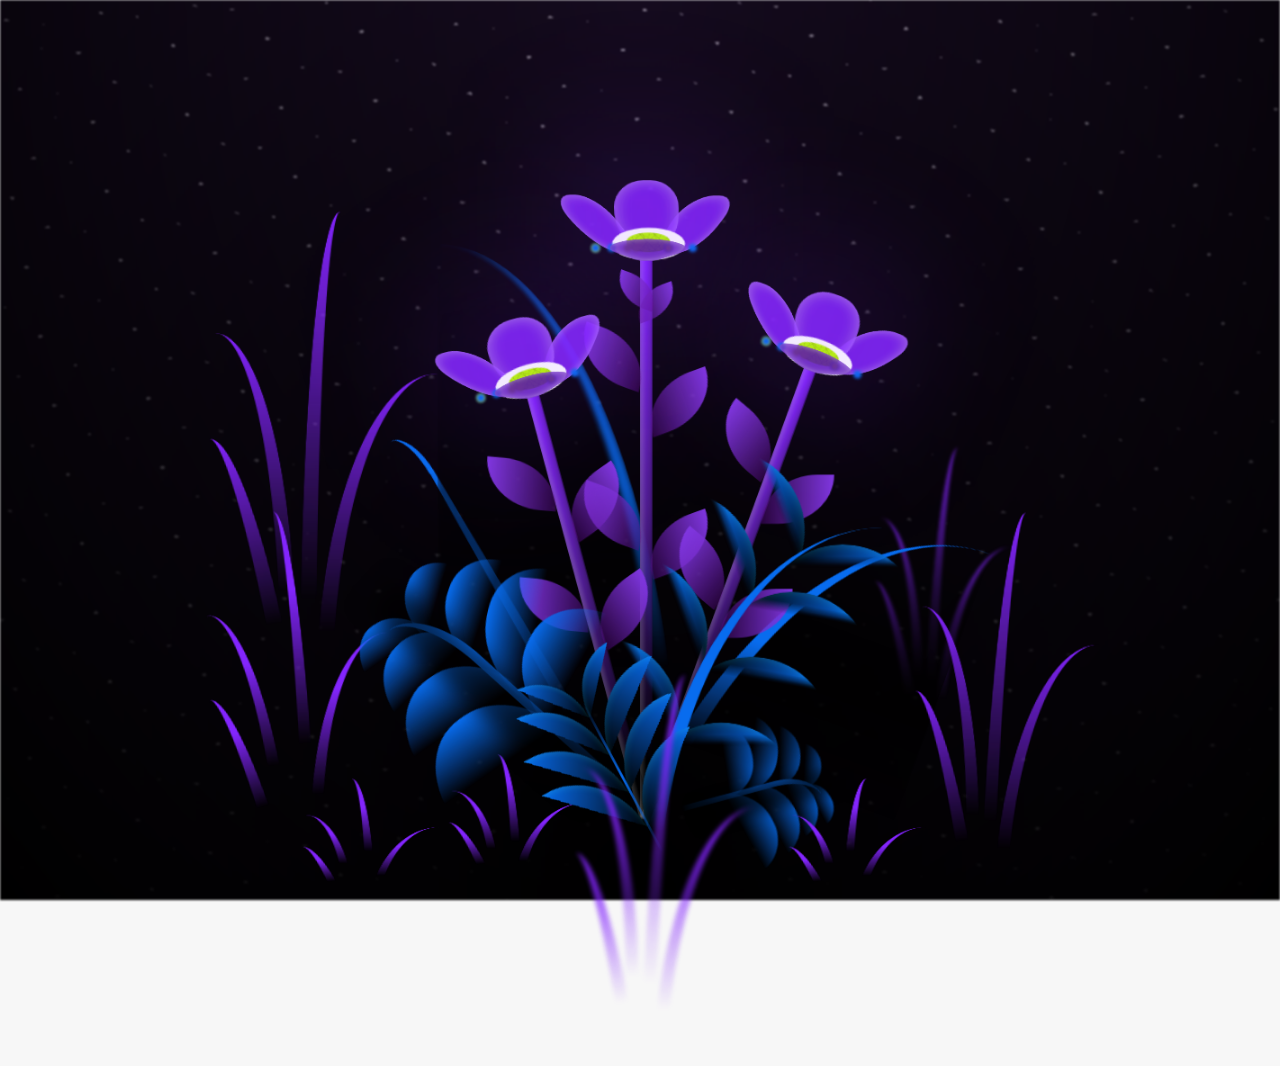
<file: index.html>
<!DOCTYPE html>
<html lang="pt-br">

<head>
  <meta charset="UTF-8" />
  <meta http-equiv="X-UA-Compatible" content="IE=edge" />
  <meta name="viewport" content="width=device-width, initial-scale=1.0" />
  <link rel="stylesheet" href="index.css" />
  <title>Site da minha princesa</title>
</head>

<body class="container">

  <div class="night"></div>
  <div class="flowers">
    <div class="flower flower--1">
      <div class="flower__leafs flower__leafs--1">
        <div class="flower__leaf flower__leaf--1"></div>
        <div class="flower__leaf flower__leaf--2"></div>
        <div class="flower__leaf flower__leaf--3"></div>
        <div class="flower__leaf flower__leaf--4"></div>
        <div class="flower__white-circle"></div>

        <div class="flower__light flower__light--1"></div>
        <div class="flower__light flower__light--2"></div>
        <div class="flower__light flower__light--3"></div>
        <div class="flower__light flower__light--4"></div>
        <div class="flower__light flower__light--5"></div>
        <div class="flower__light flower__light--6"></div>
        <div class="flower__light flower__light--7"></div>
        <div class="flower__light flower__light--8"></div>
      </div>
      <div class="flower__line">
        <div class="flower__line__leaf flower__line__leaf--1"></div>
        <div class="flower__line__leaf flower__line__leaf--2"></div>
        <div class="flower__line__leaf flower__line__leaf--3"></div>
        <div class="flower__line__leaf flower__line__leaf--4"></div>
        <div class="flower__line__leaf flower__line__leaf--5"></div>
        <div class="flower__line__leaf flower__line__leaf--6"></div>
      </div>
    </div>

    <div class="flower flower--2">
      <div class="flower__leafs flower__leafs--2">
        <div class="flower__leaf flower__leaf--1"></div>
        <div class="flower__leaf flower__leaf--2"></div>
        <div class="flower__leaf flower__leaf--3"></div>
        <div class="flower__leaf flower__leaf--4"></div>
        <div class="flower__white-circle"></div>

        <div class="flower__light flower__light--1"></div>
        <div class="flower__light flower__light--2"></div>
        <div class="flower__light flower__light--3"></div>
        <div class="flower__light flower__light--4"></div>
        <div class="flower__light flower__light--5"></div>
        <div class="flower__light flower__light--6"></div>
        <div class="flower__light flower__light--7"></div>
        <div class="flower__light flower__light--8"></div>
      </div>
      <div class="flower__line">
        <div class="flower__line__leaf flower__line__leaf--1"></div>
        <div class="flower__line__leaf flower__line__leaf--2"></div>
        <div class="flower__line__leaf flower__line__leaf--3"></div>
        <div class="flower__line__leaf flower__line__leaf--4"></div>
      </div>
    </div>

    <div class="flower flower--3">
      <div class="flower__leafs flower__leafs--3">
        <div class="flower__leaf flower__leaf--1"></div>
        <div class="flower__leaf flower__leaf--2"></div>
        <div class="flower__leaf flower__leaf--3"></div>
        <div class="flower__leaf flower__leaf--4"></div>
        <div class="flower__white-circle"></div>

        <div class="flower__light flower__light--1"></div>
        <div class="flower__light flower__light--2"></div>
        <div class="flower__light flower__light--3"></div>
        <div class="flower__light flower__light--4"></div>
        <div class="flower__light flower__light--5"></div>
        <div class="flower__light flower__light--6"></div>
        <div class="flower__light flower__light--7"></div>
        <div class="flower__light flower__light--8"></div>
      </div>
      <div class="flower__line">
        <div class="flower__line__leaf flower__line__leaf--1"></div>
        <div class="flower__line__leaf flower__line__leaf--2"></div>
        <div class="flower__line__leaf flower__line__leaf--3"></div>
        <div class="flower__line__leaf flower__line__leaf--4"></div>
      </div>
    </div>

    <div class="grow-ans" style="--d: 1.2s">
      <div class="flower__g-long">
        <div class="flower__g-long__top"></div>
        <div class="flower__g-long__bottom"></div>
      </div>
    </div>

    <div class="growing-grass">
      <div class="flower__grass flower__grass--1">
        <div class="flower__grass--top"></div>
        <div class="flower__grass--bottom"></div>
        <div class="flower__grass__leaf flower__grass__leaf--1"></div>
        <div class="flower__grass__leaf flower__grass__leaf--2"></div>
        <div class="flower__grass__leaf flower__grass__leaf--3"></div>
        <div class="flower__grass__leaf flower__grass__leaf--4"></div>
        <div class="flower__grass__leaf flower__grass__leaf--5"></div>
        <div class="flower__grass__leaf flower__grass__leaf--6"></div>
        <div class="flower__grass__leaf flower__grass__leaf--7"></div>
        <div class="flower__grass__leaf flower__grass__leaf--8"></div>
        <div class="flower__grass__overlay"></div>
      </div>
    </div>

    <div class="growing-grass">
      <div class="flower__grass flower__grass--2">
        <div class="flower__grass--top"></div>
        <div class="flower__grass--bottom"></div>
        <div class="flower__grass__leaf flower__grass__leaf--1"></div>
        <div class="flower__grass__leaf flower__grass__leaf--2"></div>
        <div class="flower__grass__leaf flower__grass__leaf--3"></div>
        <div class="flower__grass__leaf flower__grass__leaf--4"></div>
        <div class="flower__grass__leaf flower__grass__leaf--5"></div>
        <div class="flower__grass__leaf flower__grass__leaf--6"></div>
        <div class="flower__grass__leaf flower__grass__leaf--7"></div>
        <div class="flower__grass__leaf flower__grass__leaf--8"></div>
        <div class="flower__grass__overlay"></div>
      </div>
    </div>

    <div class="grow-ans" style="--d: 2.4s">
      <div class="flower__g-right flower__g-right--1">
        <div class="leaf"></div>
      </div>
    </div>

    <div class="grow-ans" style="--d: 2.8s">
      <div class="flower__g-right flower__g-right--2">
        <div class="leaf"></div>
      </div>
    </div>

    <div class="grow-ans" style="--d: 2.8s">
      <div class="flower__g-front">
        <div class="flower__g-front__leaf-wrapper flower__g-front__leaf-wrapper--1">
          <div class="flower__g-front__leaf"></div>
        </div>
        <div class="flower__g-front__leaf-wrapper flower__g-front__leaf-wrapper--2">
          <div class="flower__g-front__leaf"></div>
        </div>
        <div class="flower__g-front__leaf-wrapper flower__g-front__leaf-wrapper--3">
          <div class="flower__g-front__leaf"></div>
        </div>
        <div class="flower__g-front__leaf-wrapper flower__g-front__leaf-wrapper--4">
          <div class="flower__g-front__leaf"></div>
        </div>
        <div class="flower__g-front__leaf-wrapper flower__g-front__leaf-wrapper--5">
          <div class="flower__g-front__leaf"></div>
        </div>
        <div class="flower__g-front__leaf-wrapper flower__g-front__leaf-wrapper--6">
          <div class="flower__g-front__leaf"></div>
        </div>
        <div class="flower__g-front__leaf-wrapper flower__g-front__leaf-wrapper--7">
          <div class="flower__g-front__leaf"></div>
        </div>
        <div class="flower__g-front__leaf-wrapper flower__g-front__leaf-wrapper--8">
          <div class="flower__g-front__leaf"></div>
        </div>
        <div class="flower__g-front__line"></div>
      </div>
    </div>

    <div class="grow-ans" style="--d: 3.2s">
      <div class="flower__g-fr">
        <div class="leaf"></div>
        <div class="flower__g-fr__leaf flower__g-fr__leaf--1"></div>
        <div class="flower__g-fr__leaf flower__g-fr__leaf--2"></div>
        <div class="flower__g-fr__leaf flower__g-fr__leaf--3"></div>
        <div class="flower__g-fr__leaf flower__g-fr__leaf--4"></div>
        <div class="flower__g-fr__leaf flower__g-fr__leaf--5"></div>
        <div class="flower__g-fr__leaf flower__g-fr__leaf--6"></div>
        <div class="flower__g-fr__leaf flower__g-fr__leaf--7"></div>
        <div class="flower__g-fr__leaf flower__g-fr__leaf--8"></div>
      </div>
    </div>

    <div class="long-g long-g--0">
      <div class="grow-ans" style="--d: 3s">
        <div class="leaf leaf--0"></div>
      </div>
      <div class="grow-ans" style="--d: 2.2s">
        <div class="leaf leaf--1"></div>
      </div>
      <div class="grow-ans" style="--d: 3.4s">
        <div class="leaf leaf--2"></div>
      </div>
      <div class="grow-ans" style="--d: 3.6s">
        <div class="leaf leaf--3"></div>
      </div>
    </div>

    <div class="long-g long-g--1">
      <div class="grow-ans" style="--d: 3.6s">
        <div class="leaf leaf--0"></div>
      </div>
      <div class="grow-ans" style="--d: 3.8s">
        <div class="leaf leaf--1"></div>
      </div>
      <div class="grow-ans" style="--d: 4s">
        <div class="leaf leaf--2"></div>
      </div>
      <div class="grow-ans" style="--d: 4.2s">
        <div class="leaf leaf--3"></div>
      </div>
    </div>

    <div class="long-g long-g--2">
      <div class="grow-ans" style="--d: 4s">
        <div class="leaf leaf--0"></div>
      </div>
      <div class="grow-ans" style="--d: 4.2s">
        <div class="leaf leaf--1"></div>
      </div>
      <div class="grow-ans" style="--d: 4.4s">
        <div class="leaf leaf--2"></div>
      </div>
      <div class="grow-ans" style="--d: 4.6s">
        <div class="leaf leaf--3"></div>
      </div>
    </div>

    <div class="long-g long-g--3">
      <div class="grow-ans" style="--d: 4s">
        <div class="leaf leaf--0"></div>
      </div>
      <div class="grow-ans" style="--d: 4.2s">
        <div class="leaf leaf--1"></div>
      </div>
      <div class="grow-ans" style="--d: 3s">
        <div class="leaf leaf--2"></div>
      </div>
      <div class="grow-ans" style="--d: 3.6s">
        <div class="leaf leaf--3"></div>
      </div>
    </div>

    <div class="long-g long-g--4">
      <div class="grow-ans" style="--d: 4s">
        <div class="leaf leaf--0"></div>
      </div>
      <div class="grow-ans" style="--d: 4.2s">
        <div class="leaf leaf--1"></div>
      </div>
      <div class="grow-ans" style="--d: 3s">
        <div class="leaf leaf--2"></div>
      </div>
      <div class="grow-ans" style="--d: 3.6s">
        <div class="leaf leaf--3"></div>
      </div>
    </div>

    <div class="long-g long-g--5">
      <div class="grow-ans" style="--d: 4s">
        <div class="leaf leaf--0"></div>
      </div>
      <div class="grow-ans" style="--d: 4.2s">
        <div class="leaf leaf--1"></div>
      </div>
      <div class="grow-ans" style="--d: 3s">
        <div class="leaf leaf--2"></div>
      </div>
      <div class="grow-ans" style="--d: 3.6s">
        <div class="leaf leaf--3"></div>
      </div>
    </div>

    <div class="long-g long-g--6">
      <div class="grow-ans" style="--d: 4.2s">
        <div class="leaf leaf--0"></div>
      </div>
      <div class="grow-ans" style="--d: 4.4s">
        <div class="leaf leaf--1"></div>
      </div>
      <div class="grow-ans" style="--d: 4.6s">
        <div class="leaf leaf--2"></div>
      </div>
      <div class="grow-ans" style="--d: 4.8s">
        <div class="leaf leaf--3"></div>
      </div>
    </div>

    <div class="long-g long-g--7">
      <div class="grow-ans" style="--d: 3s">
        <div class="leaf leaf--0"></div>
      </div>
      <div class="grow-ans" style="--d: 3.2s">
        <div class="leaf leaf--1"></div>
      </div>
      <div class="grow-ans" style="--d: 3.5s">
        <div class="leaf leaf--2"></div>
      </div>
      <div class="grow-ans" style="--d: 3.6s">
        <div class="leaf leaf--3"></div>
      </div>
    </div>
  </div>

  <div class="overlay" id="overlay">
    <div class="question">
      <p>Você deseja ver seu site?</p>
      <div class="buttons">
        <button class="btn-yes" id="sim">Sim!</button>
        <button class="btn-no" id="nao">Não</button>
      </div>
    </div>
  </div>
  <script src="index.js"></script>
</body>

</html>
</file>
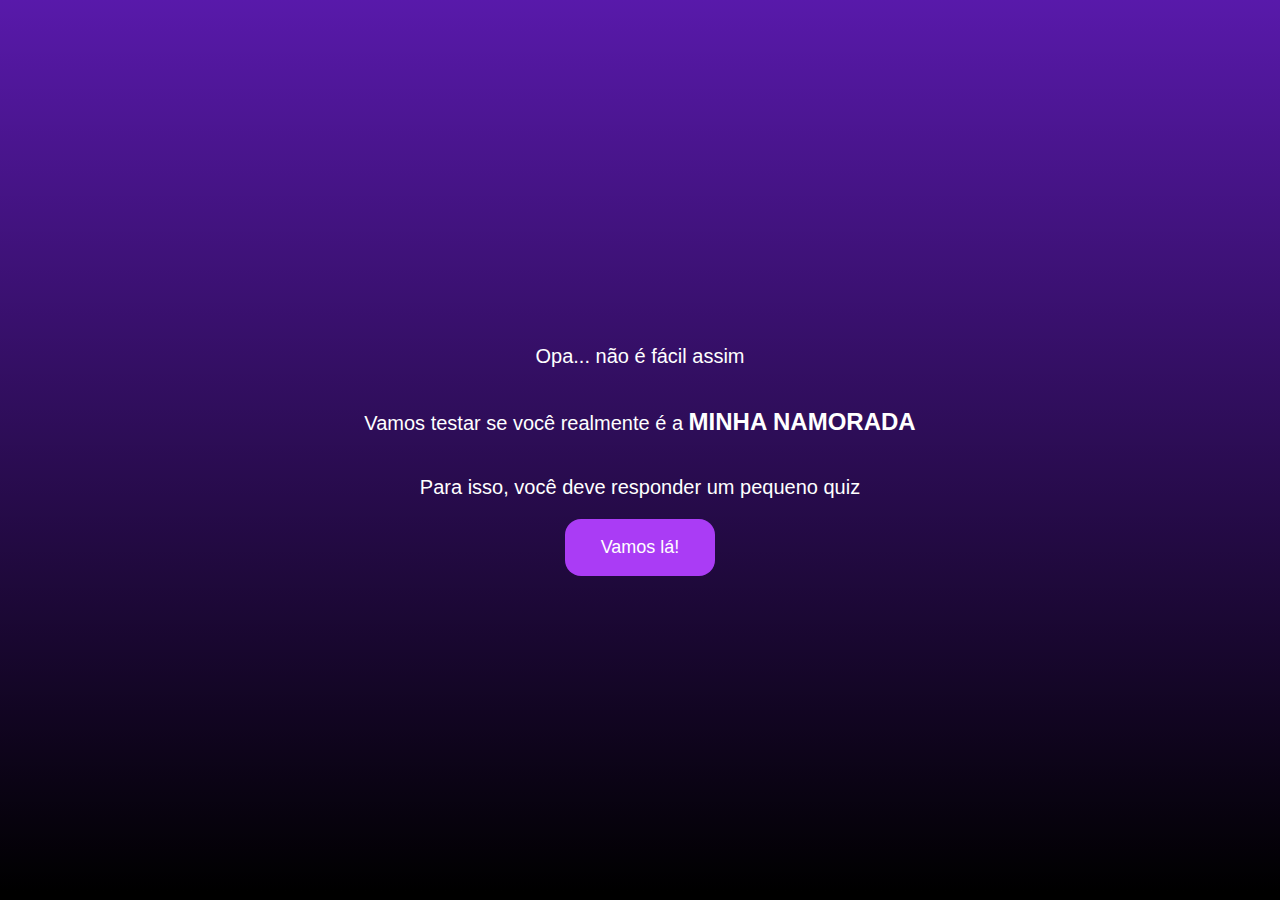
<file: main.html>
<!DOCTYPE html>
<html lang="pt-br">

<head>
  <meta charset="UTF-8" />
  <meta name="viewport" content="width=device-width, initial-scale=1.0" />
  <link rel="stylesheet" href="main.css" />
  <title>Quiz sobre Nós</title>
</head>

<body>
  <div class="container" id="intro">
    <p>Opa... não é fácil assim</p>
    <p>Vamos testar se você realmente é a <span id="girlfriend">MINHA NAMORADA</span></p>
    <p>Para isso, você deve responder um pequeno quiz</p>
    <button class="button" id="btn">Vamos lá!</button>
  </div>
  <div class="container hidden" id="quiz">
    <div class="question active" data-question="0">
      <p>Qual é a data do meu aniversário?</p>
      <div class="option" data-correct="false">01/01/2008</div>
      <div class="option" data-correct="false">02/02/2002</div>
      <div class="option" data-correct="false">02/02/2007</div>
      <div class="option" data-correct="true">02/02/2008</div>
    </div>
    <div class="question" data-question="1">
      <p>Quem foi o primeiro a puxar assunto?</p>
      <div class="option" data-correct="false">Você</div>
      <div class="option" data-correct="true">Eu</div>
    </div>
    <div class="question" data-question="2">
      <p>Qual foi nosso primeiro encontro?</p>
      <div class="option" data-correct="false">Cinema</div>
      <div class="option" data-correct="true">Casa da sua vó</div>
      <div class="option" data-correct="false">Açai</div>
      <div class="option" data-correct="false">Shopping</div>
    </div>
    <div class="question" data-question="3">
      <p>Quanto custará o nosso casamento?</p>
      <div class="option" data-correct="false">R$ 1,00</div>
      <div class="option" data-correct="false">R$ 10⁶,00</div>
      <div class="option" data-correct="true">R$ 10⁵,00</div>
      <div class="option" data-correct="false">√10¹⁰,00</div>
    </div>
    <div class="question" data-question="4">
      <p>Quantos filhos nós teremos?</p>
      <div class="option" data-correct="true">2</div>
      <div class="option" data-correct="false">17</div>
      <div class="option" data-correct="false">5</div>
      <div class="option" data-correct="false">12</div>
    </div>
    <div class="question" data-question="5">
      <p>Quem disse "eu te amo" primeiro?</p>
      <div class="option" data-correct="false">Eu</div>
      <div class="option" data-correct="true">Você</div>
    </div>
    <div class="question" data-question="6">
      <p>Quais serão os nomes dos nossos filhos?</p>
      <div class="option" data-correct="false">Yudi e Isa</div>
      <div class="option" data-correct="false">Goku e Naruto</div>
      <div class="option" data-correct="true">Yuri e Agatha</div>
      <div class="option" data-correct="false">Yudi jr. e Isabele jr.</div>
    </div>
  </div>
  <img id="yudi" class="hidden" src="yudi.png" alt="Yudi" />
  <img id="isa" class="hidden" src="isa-brava.png" alt="Isa" />
  <div id="bubble-isa" class="speech-bubble hidden">Estou começando a desconfiar</div>
  <div id="bubble-yudi" class="speech-bubble hidden">Essa é a minha princesa!</div>

  <div id="final-overlay" class="hidden">
    <p>Agora sim minha princesa, pode ver sua surpresa 🥰</p>
    <a id="surpresa" href="#">Ver surpresa!</a>
  </div>

  <script src="main.js"></script>
</body>

</html>
</file>
<file: index.css>
*,
*::after,
*::before {
  padding: 0;
  margin: 0;
  box-sizing: border-box;
}

:root {
  --dark-color: #000;
}

body {
  display: flex;
  align-items: flex-end;
  justify-content: center;
  min-height: 100vh;
  background-color: var(--dark-color);
  overflow: hidden;
  perspective: 1000px;
}

@keyframes fadeIn {
  from {
    opacity: 0;
  }
  to {
    opacity: 1;
  }
}

.night {
  z-index: -1;
  position: absolute;
  left: 50%;
  top: 0;
  transform: translateX(-50%);
  width: 100%;
  height: 100%;
  filter: blur(0.1vmin);
  background-image: radial-gradient(
      ellipse at top,
      transparent 0%,
      var(--dark-color)
    ),
    radial-gradient(
      ellipse at bottom,
      var(--dark-color),
      rgba(175, 91, 253, 0.171)
    ),
    repeating-linear-gradient(
      220deg,
      rgb(0, 0, 0) 0px,
      rgb(0, 0, 0) 19px,
      transparent 19px,
      transparent 22px
    ),
    repeating-linear-gradient(
      189deg,
      rgb(0, 0, 0) 0px,
      rgb(0, 0, 0) 19px,
      transparent 19px,
      transparent 22px
    ),
    repeating-linear-gradient(
      148deg,
      rgb(0, 0, 0) 0px,
      rgb(0, 0, 0) 19px,
      transparent 19px,
      transparent 22px
    );
  linear-gradient: (90deg, rgb(166, 66, 248), rgb(240, 240, 240));
  /*estrelinhas atras*/
}
.flowers {
  position: relative;
  transform: scale(0.9);
  /*margin-bottom: 100px;
  */
}

@media only screen and (max-width: 600px) {
  /* Estilos específicos para dispositivos con un ancho máximo de 600px */
  .flowers {
    font-size: 14px;
    margin-bottom: 35%;
    letter-spacing: 3px;
    transform: scale(1);
  }
}

.flower {
  position: absolute;
  bottom: 10vmin;
  transform-origin: bottom center;
  z-index: 10;
  --fl-speed: 0.8s;
}
.flower--1 {
  -webkit-animation: moving-flower-1 4s linear infinite;
  animation: moving-flower-1 4s linear infinite;
}
.flower--1 .flower__line {
  height: 70vmin;
  -webkit-animation-delay: 0.3s;
  animation-delay: 0.3s;
}
.flower--1 .flower__line__leaf--1 {
  -webkit-animation: blooming-leaf-right var(--fl-speed) 1.6s backwards;
  animation: blooming-leaf-right var(--fl-speed) 1.6s backwards;
}
.flower--1 .flower__line__leaf--2 {
  -webkit-animation: blooming-leaf-right var(--fl-speed) 1.4s backwards;
  animation: blooming-leaf-right var(--fl-speed) 1.4s backwards;
}
.flower--1 .flower__line__leaf--3 {
  -webkit-animation: blooming-leaf-left var(--fl-speed) 1.2s backwards;
  animation: blooming-leaf-left var(--fl-speed) 1.2s backwards;
}
.flower--1 .flower__line__leaf--4 {
  -webkit-animation: blooming-leaf-left var(--fl-speed) 1s backwards;
  animation: blooming-leaf-left var(--fl-speed) 1s backwards;
}
.flower--1 .flower__line__leaf--5 {
  -webkit-animation: blooming-leaf-right var(--fl-speed) 1.8s backwards;
  animation: blooming-leaf-right var(--fl-speed) 1.8s backwards;
}
.flower--1 .flower__line__leaf--6 {
  -webkit-animation: blooming-leaf-left var(--fl-speed) 2s backwards;
  animation: blooming-leaf-left var(--fl-speed) 2s backwards;
}
.flower--2 {
  left: 50%;
  transform: rotate(20deg);
  -webkit-animation: moving-flower-2 4s linear infinite;
  animation: moving-flower-2 4s linear infinite;
}
.flower--2 .flower__line {
  height: 60vmin;
  -webkit-animation-delay: 0.6s;
  animation-delay: 0.6s;
}
.flower--2 .flower__line__leaf--1 {
  -webkit-animation: blooming-leaf-right var(--fl-speed) 1.9s backwards;
  animation: blooming-leaf-right var(--fl-speed) 1.9s backwards;
}
.flower--2 .flower__line__leaf--2 {
  -webkit-animation: blooming-leaf-right var(--fl-speed) 1.7s backwards;
  animation: blooming-leaf-right var(--fl-speed) 1.7s backwards;
}
.flower--2 .flower__line__leaf--3 {
  -webkit-animation: blooming-leaf-left var(--fl-speed) 1.5s backwards;
  animation: blooming-leaf-left var(--fl-speed) 1.5s backwards;
}
.flower--2 .flower__line__leaf--4 {
  -webkit-animation: blooming-leaf-left var(--fl-speed) 1.3s backwards;
  animation: blooming-leaf-left var(--fl-speed) 1.3s backwards;
}
.flower--3 {
  left: 50%;
  transform: rotate(-15deg);
  -webkit-animation: moving-flower-3 4s linear infinite;
  animation: moving-flower-3 4s linear infinite;
}
.flower--3 .flower__line {
  -webkit-animation-delay: 0.9s;
  animation-delay: 0.9s;
}
.flower--3 .flower__line__leaf--1 {
  -webkit-animation: blooming-leaf-right var(--fl-speed) 2.5s backwards;
  animation: blooming-leaf-right var(--fl-speed) 2.5s backwards;
}
.flower--3 .flower__line__leaf--2 {
  -webkit-animation: blooming-leaf-right var(--fl-speed) 2.3s backwards;
  animation: blooming-leaf-right var(--fl-speed) 2.3s backwards;
}
.flower--3 .flower__line__leaf--3 {
  -webkit-animation: blooming-leaf-left var(--fl-speed) 2.1s backwards;
  animation: blooming-leaf-left var(--fl-speed) 2.1s backwards;
}
.flower--3 .flower__line__leaf--4 {
  -webkit-animation: blooming-leaf-left var(--fl-speed) 1.9s backwards;
  animation: blooming-leaf-left var(--fl-speed) 1.9s backwards;
}
.flower__leafs {
  position: relative;
  -webkit-animation: blooming-flower 2s backwards;
  animation: blooming-flower 2s backwards;
}
.flower__leafs--1 {
  -webkit-animation-delay: 1.1s;
  animation-delay: 1.1s;
}
.flower__leafs--2 {
  -webkit-animation-delay: 1.4s;
  animation-delay: 1.4s;
}
.flower__leafs--3 {
  -webkit-animation-delay: 1.7s;
  animation-delay: 1.7s;
}
.flower__leafs::after {
  content: "";
  position: absolute;
  left: 0;
  top: 0;
  transform: translate(-50%, -100%);
  width: 8vmin;
  height: 8vmin;
  background-color: #8325fd;
  /* background-color: #8325fd; 
  luminosidade da flor */
  filter: blur(10vmin);
}
.flower__leaf {
  position: absolute;
  bottom: 0;
  left: 50%;
  width: 8vmin;
  height: 11vmin;
  border-radius: 51% 49% 47% 53%/44% 45% 55% 69%;
  background-color: #8325fd;
  background-color: #8325fd;
  /*petalas da flor */
  transform-origin: bottom center;
  opacity: 0.9;
  box-shadow: inset 0 0 2vmin rgba(255, 255, 255, 0.5);
}
.flower__leaf--1 {
  transform: translate(-10%, 1%) rotateY(40deg) rotateX(-50deg);
}
.flower__leaf--2 {
  transform: translate(-50%, -4%) rotateX(40deg);
}
.flower__leaf--3 {
  transform: translate(-90%, 0%) rotateY(45deg) rotateX(50deg);
}
.flower__leaf--4 {
  width: 8vmin;
  height: 8vmin;
  transform-origin: bottom left;
  border-radius: 4vmin 10vmin 4vmin 4vmin;
  transform: translate(0%, 18%) rotateX(70deg) rotate(-43deg);
  background-color: #5102b8;
  /*petala da frente*/
  z-index: 1;
  opacity: 0.8;
}
.flower__white-circle {
  position: absolute;
  left: -3.5vmin;
  top: -3vmin;
  width: 9vmin;
  height: 4vmin;
  border-radius: 50%;
  background-color: #fff;
  /*circulo de dentro da flor*/
}
.flower__white-circle::after {
  content: "";
  position: absolute;
  left: 50%;
  top: 45%;
  transform: translate(-50%, -50%);
  width: 60%;
  height: 60%;
  border-radius: inherit;
  background-image: repeating-linear-gradient(
      135deg,
      rgba(0, 0, 0, 0.03) 0px,
      rgba(0, 0, 0, 0.03) 1px,
      transparent 1px,
      transparent 12px
    ),
    repeating-linear-gradient(
      45deg,
      rgba(0, 0, 0, 0.03) 0px,
      rgba(0, 0, 0, 0.03) 1px,
      transparent 1px,
      transparent 12px
    ),
    repeating-linear-gradient(
      67.5deg,
      rgba(0, 0, 0, 0.03) 0px,
      rgba(0, 0, 0, 0.03) 1px,
      transparent 1px,
      transparent 12px
    ),
    repeating-linear-gradient(
      135deg,
      rgba(0, 0, 0, 0.03) 0px,
      rgba(0, 0, 0, 0.03) 1px,
      transparent 1px,
      transparent 12px
    ),
    repeating-linear-gradient(
      45deg,
      rgba(0, 0, 0, 0.03) 0px,
      rgba(0, 0, 0, 0.03) 1px,
      transparent 1px,
      transparent 12px
    ),
    repeating-linear-gradient(
      112.5deg,
      rgba(0, 0, 0, 0.03) 0px,
      rgba(0, 0, 0, 0.03) 1px,
      transparent 1px,
      transparent 12px
    ),
    repeating-linear-gradient(
      112.5deg,
      rgba(0, 0, 0, 0.03) 0px,
      rgba(0, 0, 0, 0.03) 1px,
      transparent 1px,
      transparent 12px
    ),
    repeating-linear-gradient(
      45deg,
      rgba(0, 0, 0, 0.03) 0px,
      rgba(0, 0, 0, 0.03) 1px,
      transparent 1px,
      transparent 12px
    ),
    repeating-linear-gradient(
      22.5deg,
      rgba(0, 0, 0, 0.03) 0px,
      rgba(0, 0, 0, 0.03) 1px,
      transparent 1px,
      transparent 12px
    ),
    repeating-linear-gradient(
      45deg,
      rgba(0, 0, 0, 0.03) 0px,
      rgba(0, 0, 0, 0.03) 1px,
      transparent 1px,
      transparent 12px
    ),
    repeating-linear-gradient(
      22.5deg,
      rgba(0, 0, 0, 0.03) 0px,
      rgba(0, 0, 0, 0.03) 1px,
      transparent 1px,
      transparent 12px
    ),
    repeating-linear-gradient(
      135deg,
      rgba(0, 0, 0, 0.03) 0px,
      rgba(0, 0, 0, 0.03) 1px,
      transparent 1px,
      transparent 12px
    ),
    repeating-linear-gradient(
      157.5deg,
      rgba(0, 0, 0, 0.03) 0px,
      rgba(0, 0, 0, 0.03) 1px,
      transparent 1px,
      transparent 12px
    ),
    repeating-linear-gradient(
      67.5deg,
      rgba(0, 0, 0, 0.03) 0px,
      rgba(0, 0, 0, 0.03) 1px,
      transparent 1px,
      transparent 12px
    ),
    repeating-linear-gradient(
      67.5deg,
      rgba(0, 0, 0, 0.03) 0px,
      rgba(0, 0, 0, 0.03) 1px,
      transparent 1px,
      transparent 12px
    ),
    linear-gradient(90deg, rgb(187, 255, 0), rgb(187, 255, 0));
  /*botão da flor*/
}
.flower__line {
  height: 55vmin;
  width: 1.5vmin;
  background-image: linear-gradient(
      to left,
      rgba(0, 0, 0, 0.2),
      transparent,
      rgba(255, 255, 255, 0.2)
    ),
    linear-gradient(to top, transparent 10%, #501d92, #8325fd);
  /*corpo da flor*/
  box-shadow: inset 0 0 2px rgba(0, 0, 0, 0.5);
  -webkit-animation: grow-flower-tree 4s backwards;
  animation: grow-flower-tree 4s backwards;
}
.flower__line__leaf {
  --w: 7vmin;
  --h: calc(var(--w) + 2vmin);
  position: absolute;
  top: 20%;
  left: 90%;
  width: var(--w);
  height: var(--h);
  border-top-right-radius: var(--h);
  border-bottom-left-radius: var(--h);
  background-image: linear-gradient(to top, rgba(90, 8, 138, 0.4), #8036e0);
  /*folhinhas da flor*/
}
.flower__line__leaf--1 {
  transform: rotate(70deg) rotateY(30deg);
}
.flower__line__leaf--2 {
  top: 45%;
  transform: rotate(70deg) rotateY(30deg);
}
.flower__line__leaf--3,
.flower__line__leaf--4,
.flower__line__leaf--6 {
  border-top-right-radius: 0;
  border-bottom-left-radius: 0;
  border-top-left-radius: var(--h);
  border-bottom-right-radius: var(--h);
  left: -460%;
  top: 12%;
  transform: rotate(-70deg) rotateY(30deg);
}
.flower__line__leaf--4 {
  top: 40%;
}
.flower__line__leaf--5 {
  top: 0;
  transform-origin: left;
  transform: rotate(70deg) rotateY(30deg) scale(0.6);
}
.flower__line__leaf--6 {
  top: -2%;
  left: -450%;
  transform-origin: right;
  transform: rotate(-70deg) rotateY(30deg) scale(0.6);
}
.flower__light {
  position: absolute;
  bottom: 0vmin;
  width: 1vmin;
  height: 1vmin;
  background-color: rgb(208, 255, 0);
  /*bolinhas que sobem*/
  border-radius: 50%;
  filter: blur(0.2vmin);
  -webkit-animation: light-ans 4s linear infinite backwards;
  animation: light-ans 4s linear infinite backwards;
}
.flower__light:nth-child(odd) {
  background-color: #086cee;
  /*bolinhas que sobem*/
}
.flower__light--1 {
  left: -2vmin;
  -webkit-animation-delay: 1s;
  animation-delay: 1s;
}
.flower__light--2 {
  left: 3vmin;
  -webkit-animation-delay: 0.5s;
  animation-delay: 0.5s;
}
.flower__light--3 {
  left: -6vmin;
  -webkit-animation-delay: 0.3s;
  animation-delay: 0.3s;
}
.flower__light--4 {
  left: 6vmin;
  -webkit-animation-delay: 0.9s;
  animation-delay: 0.9s;
}
.flower__light--5 {
  left: -1vmin;
  -webkit-animation-delay: 1.5s;
  animation-delay: 1.5s;
}
.flower__light--6 {
  left: -4vmin;
  -webkit-animation-delay: 3s;
  animation-delay: 3s;
}
.flower__light--7 {
  left: 3vmin;
  -webkit-animation-delay: 2s;
  animation-delay: 2s;
}
.flower__light--8 {
  left: -6vmin;
  -webkit-animation-delay: 3.5s;
  animation-delay: 3.5s;
}
.flower__grass {
  --c: #086cee;
  /*folhas tipo 1*/
  --line-w: 1.5vmin;
  position: absolute;
  bottom: 12vmin;
  left: -7vmin;
  display: flex;
  flex-direction: column;
  align-items: flex-end;
  z-index: 20;
  transform-origin: bottom center;
  transform: rotate(-48deg) rotateY(40deg);
}
.flower__grass--1 {
  -webkit-animation: moving-grass 2s linear infinite;
  animation: moving-grass 2s linear infinite;
}
.flower__grass--2 {
  left: 2vmin;
  bottom: 10vmin;
  transform: scale(0.5) rotate(75deg) rotateX(10deg) rotateY(-200deg);
  opacity: 0.8;
  z-index: 0;
  -webkit-animation: moving-grass--2 1.5s linear infinite;
  animation: moving-grass--2 1.5s linear infinite;
}
.flower__grass--top {
  width: 7vmin;
  height: 10vmin;
  border-top-right-radius: 100%;
  border-right: var(--line-w) solid var(--c);
  transform-origin: bottom center;
  transform: rotate(-2deg);
}
.flower__grass--bottom {
  margin-top: -2px;
  width: var(--line-w);
  height: 25vmin;
  background-image: linear-gradient(to top, transparent, var(--c));
}
.flower__grass__leaf {
  --size: 10vmin;
  position: absolute;
  width: calc(var(--size) * 2.1);
  height: var(--size);
  border-top-left-radius: var(--size);
  border-top-right-radius: var(--size);
  background-image: linear-gradient(
    to top,
    transparent,
    transparent 30%,
    var(--c)
  );
  z-index: 100;
}
.flower__grass__leaf--1 {
  top: -6%;
  left: 30%;
  --size: 6vmin;
  transform: rotate(-20deg);
  -webkit-animation: growing-grass-ans--1 2s 2.6s backwards;
  animation: growing-grass-ans--1 2s 2.6s backwards;
}
@-webkit-keyframes growing-grass-ans--1 {
  0% {
    transform-origin: bottom left;
    transform: rotate(-20deg) scale(0);
  }
}
@keyframes growing-grass-ans--1 {
  0% {
    transform-origin: bottom left;
    transform: rotate(-20deg) scale(0);
  }
}
.flower__grass__leaf--2 {
  top: -5%;
  left: -110%;
  --size: 6vmin;
  transform: rotate(10deg);
  -webkit-animation: growing-grass-ans--2 2s 2.4s linear backwards;
  animation: growing-grass-ans--2 2s 2.4s linear backwards;
}
@-webkit-keyframes growing-grass-ans--2 {
  0% {
    transform-origin: bottom right;
    transform: rotate(10deg) scale(0);
  }
}
@keyframes growing-grass-ans--2 {
  0% {
    transform-origin: bottom right;
    transform: rotate(10deg) scale(0);
  }
}
.flower__grass__leaf--3 {
  top: 5%;
  left: 60%;
  --size: 8vmin;
  transform: rotate(-18deg) rotateX(-20deg);
  -webkit-animation: growing-grass-ans--3 2s 2.2s linear backwards;
  animation: growing-grass-ans--3 2s 2.2s linear backwards;
}
@-webkit-keyframes growing-grass-ans--3 {
  0% {
    transform-origin: bottom left;
    transform: rotate(-18deg) rotateX(-20deg) scale(0);
  }
}
@keyframes growing-grass-ans--3 {
  0% {
    transform-origin: bottom left;
    transform: rotate(-18deg) rotateX(-20deg) scale(0);
  }
}
.flower__grass__leaf--4 {
  top: 6%;
  left: -135%;
  --size: 8vmin;
  transform: rotate(2deg);
  -webkit-animation: growing-grass-ans--4 2s 2s linear backwards;
  animation: growing-grass-ans--4 2s 2s linear backwards;
}
@-webkit-keyframes growing-grass-ans--4 {
  0% {
    transform-origin: bottom right;
    transform: rotate(2deg) scale(0);
  }
}
@keyframes growing-grass-ans--4 {
  0% {
    transform-origin: bottom right;
    transform: rotate(2deg) scale(0);
  }
}
.flower__grass__leaf--5 {
  top: 20%;
  left: 60%;
  --size: 10vmin;
  transform: rotate(-24deg) rotateX(-20deg);
  -webkit-animation: growing-grass-ans--5 2s 1.8s linear backwards;
  animation: growing-grass-ans--5 2s 1.8s linear backwards;
}
@-webkit-keyframes growing-grass-ans--5 {
  0% {
    transform-origin: bottom left;
    transform: rotate(-24deg) rotateX(-20deg) scale(0);
  }
}
@keyframes growing-grass-ans--5 {
  0% {
    transform-origin: bottom left;
    transform: rotate(-24deg) rotateX(-20deg) scale(0);
  }
}
.flower__grass__leaf--6 {
  top: 22%;
  left: -180%;
  --size: 10vmin;
  transform: rotate(10deg);
  -webkit-animation: growing-grass-ans--6 2s 1.6s linear backwards;
  animation: growing-grass-ans--6 2s 1.6s linear backwards;
}
@-webkit-keyframes growing-grass-ans--6 {
  0% {
    transform-origin: bottom right;
    transform: rotate(10deg) scale(0);
  }
}
@keyframes growing-grass-ans--6 {
  0% {
    transform-origin: bottom right;
    transform: rotate(10deg) scale(0);
  }
}
.flower__grass__leaf--7 {
  top: 39%;
  left: 70%;
  --size: 10vmin;
  transform: rotate(-10deg);
  -webkit-animation: growing-grass-ans--7 2s 1.4s linear backwards;
  animation: growing-grass-ans--7 2s 1.4s linear backwards;
}
@-webkit-keyframes growing-grass-ans--7 {
  0% {
    transform-origin: bottom left;
    transform: rotate(-10deg) scale(0);
  }
}
@keyframes growing-grass-ans--7 {
  0% {
    transform-origin: bottom left;
    transform: rotate(-10deg) scale(0);
  }
}
.flower__grass__leaf--8 {
  top: 40%;
  left: -215%;
  --size: 11vmin;
  transform: rotate(10deg);
  -webkit-animation: growing-grass-ans--8 2s 1.2s linear backwards;
  animation: growing-grass-ans--8 2s 1.2s linear backwards;
}
@-webkit-keyframes growing-grass-ans--8 {
  0% {
    transform-origin: bottom right;
    transform: rotate(10deg) scale(0);
  }
}
@keyframes growing-grass-ans--8 {
  0% {
    transform-origin: bottom right;
    transform: rotate(10deg) scale(0);
  }
}
.flower__grass__overlay {
  position: absolute;
  top: -10%;
  right: 0%;
  width: 100%;
  height: 100%;
  background-color: rgba(0, 0, 0, 0.6);
  filter: blur(1.5vmin);
  z-index: 100;
}
.flower__g-long {
  --w: 2vmin;
  --h: 6vmin;
  --c: #086cee;
  /*capim*/
  position: absolute;
  bottom: 10vmin;
  left: -3vmin;
  transform-origin: bottom center;
  transform: rotate(-30deg) rotateY(-20deg);
  display: flex;
  flex-direction: column;
  align-items: flex-end;
  -webkit-animation: flower-g-long-ans 3s linear infinite;
  animation: flower-g-long-ans 3s linear infinite;
}
@-webkit-keyframes flower-g-long-ans {
  0%,
  100% {
    transform: rotate(-30deg) rotateY(-20deg);
  }
  50% {
    transform: rotate(-32deg) rotateY(-20deg);
  }
}
@keyframes flower-g-long-ans {
  0%,
  100% {
    transform: rotate(-30deg) rotateY(-20deg);
  }
  50% {
    transform: rotate(-32deg) rotateY(-20deg);
  }
}
.flower__g-long__top {
  top: calc(var(--h) * -1);
  width: calc(var(--w) + 1vmin);
  height: var(--h);
  border-top-right-radius: 100%;
  border-right: 0.7vmin solid var(--c);
  transform: translate(-0.7vmin, 1vmin);
}
.flower__g-long__bottom {
  width: var(--w);
  height: 50vmin;
  transform-origin: bottom center;
  background-image: linear-gradient(to top, transparent 30%, var(--c));
  box-shadow: inset 0 0 2px rgba(0, 0, 0, 0.5);
  -webkit-clip-path: polygon(35% 0, 65% 1%, 100% 100%, 0% 100%);
  clip-path: polygon(35% 0, 65% 1%, 100% 100%, 0% 100%);
}
.flower__g-right {
  position: absolute;
  bottom: 6vmin;
  left: -2vmin;
  transform-origin: bottom left;
  transform: rotate(20deg);
}
.flower__g-right .leaf {
  width: 30vmin;
  height: 50vmin;
  border-top-left-radius: 100%;
  border-left: 2vmin solid #086cee;
  /*capim tras e direita*/
  background-image: linear-gradient(
    to bottom,
    transparent,
    var(--dark-color) 60%
  );
  -webkit-mask-image: linear-gradient(to top, transparent 30%, #8325fd 60%);
}
.flower__g-right--1 {
  -webkit-animation: flower-g-right-ans 2.5s linear infinite;
  animation: flower-g-right-ans 2.5s linear infinite;
}
.flower__g-right--2 {
  left: 5vmin;
  transform: rotateY(-180deg);
  -webkit-animation: flower-g-right-ans--2 3s linear infinite;
  animation: flower-g-right-ans--2 3s linear infinite;
}
.flower__g-right--2 .leaf {
  height: 75vmin;
  filter: blur(0.3vmin);
  opacity: 0.8;
}
@-webkit-keyframes flower-g-right-ans {
  0%,
  100% {
    transform: rotate(20deg);
  }
  50% {
    transform: rotate(24deg) rotateX(-20deg);
  }
}
@keyframes flower-g-right-ans {
  0%,
  100% {
    transform: rotate(20deg);
  }
  50% {
    transform: rotate(24deg) rotateX(-20deg);
  }
}
@-webkit-keyframes flower-g-right-ans--2 {
  0%,
  100% {
    transform: rotateY(-180deg) rotate(0deg) rotateX(-20deg);
  }
  50% {
    transform: rotateY(-180deg) rotate(6deg) rotateX(-20deg);
  }
}
@keyframes flower-g-right-ans--2 {
  0%,
  100% {
    transform: rotateY(-180deg) rotate(0deg) rotateX(-20deg);
  }
  50% {
    transform: rotateY(-180deg) rotate(6deg) rotateX(-20deg);
  }
}
.flower__g-front {
  position: absolute;
  bottom: 6vmin;
  left: 2.5vmin;
  z-index: 100;
  transform-origin: bottom center;
  transform: rotate(-28deg) rotateY(30deg) scale(1.04);
  -webkit-animation: flower__g-front-ans 2s linear infinite;
  animation: flower__g-front-ans 2s linear infinite;
}
@-webkit-keyframes flower__g-front-ans {
  0%,
  100% {
    transform: rotate(-28deg) rotateY(30deg) scale(1.04);
  }
  50% {
    transform: rotate(-35deg) rotateY(40deg) scale(1.04);
  }
}
@keyframes flower__g-front-ans {
  0%,
  100% {
    transform: rotate(-28deg) rotateY(30deg) scale(1.04);
  }
  50% {
    transform: rotate(-35deg) rotateY(40deg) scale(1.04);
  }
}
.flower__g-front__line {
  width: 0.3vmin;
  height: 20vmin;
  background-image: linear-gradient(
    to top,
    transparent,
    #086cee,
    /*corpo do mato da frente*/ transparent 100%
  );
  position: relative;
}
.flower__g-front__leaf-wrapper {
  position: absolute;
  top: 0;
  left: 0;
  transform-origin: bottom left;
  transform: rotate(10deg);
}
.flower__g-front__leaf-wrapper:nth-child(even) {
  left: 0vmin;
  transform: rotateY(-180deg) rotate(5deg);
  -webkit-animation: flower__g-front__leaf-left-ans 1s ease-in backwards;
  animation: flower__g-front__leaf-left-ans 1s ease-in backwards;
}
.flower__g-front__leaf-wrapper:nth-child(odd) {
  -webkit-animation: flower__g-front__leaf-ans 1s ease-in backwards;
  animation: flower__g-front__leaf-ans 1s ease-in backwards;
}
.flower__g-front__leaf-wrapper--1 {
  top: -8vmin;
  transform: scale(0.7);
  -webkit-animation: flower__g-front__leaf-ans 1s 5.5s ease-in backwards !important;
  animation: flower__g-front__leaf-ans 1s 5.5s ease-in backwards !important;
}
.flower__g-front__leaf-wrapper--2 {
  top: -8vmin;
  transform: rotateY(-180deg) scale(0.7) !important;
  -webkit-animation: flower__g-front__leaf-left-ans-2 1s 4.6s ease-in backwards !important;
  animation: flower__g-front__leaf-left-ans-2 1s 4.6s ease-in backwards !important;
}
.flower__g-front__leaf-wrapper--3 {
  top: -3vmin;
  -webkit-animation: flower__g-front__leaf-ans 1s 4.6s ease-in backwards;
  animation: flower__g-front__leaf-ans 1s 4.6s ease-in backwards;
}
.flower__g-front__leaf-wrapper--4 {
  top: -3vmin;
  transform: rotateY(-180deg) scale(0.9) !important;
  -webkit-animation: flower__g-front__leaf-left-ans-2 1s 4.6s ease-in backwards !important;
  animation: flower__g-front__leaf-left-ans-2 1s 4.6s ease-in backwards !important;
}
@-webkit-keyframes flower__g-front__leaf-left-ans-2 {
  0% {
    transform: rotateY(-180deg) scale(0);
  }
}
@keyframes flower__g-front__leaf-left-ans-2 {
  0% {
    transform: rotateY(-180deg) scale(0);
  }
}
.flower__g-front__leaf-wrapper--5,
.flower__g-front__leaf-wrapper--6 {
  top: 2vmin;
}
.flower__g-front__leaf-wrapper--7,
.flower__g-front__leaf-wrapper--8 {
  top: 6.5vmin;
}
.flower__g-front__leaf-wrapper--2 {
  -webkit-animation-delay: 5.2s !important;
  animation-delay: 5.2s !important;
}
.flower__g-front__leaf-wrapper--3 {
  -webkit-animation-delay: 4.9s !important;
  animation-delay: 4.9s !important;
}
.flower__g-front__leaf-wrapper--5 {
  -webkit-animation-delay: 4.3s !important;
  animation-delay: 4.3s !important;
}
.flower__g-front__leaf-wrapper--6 {
  -webkit-animation-delay: 4.1s !important;
  animation-delay: 4.1s !important;
}
.flower__g-front__leaf-wrapper--7 {
  -webkit-animation-delay: 3.8s !important;
  animation-delay: 3.8s !important;
}
.flower__g-front__leaf-wrapper--8 {
  -webkit-animation-delay: 3.5s !important;
  animation-delay: 3.5s !important;
}
@-webkit-keyframes flower__g-front__leaf-ans {
  0% {
    transform: rotate(10deg) scale(0);
  }
}
@keyframes flower__g-front__leaf-ans {
  0% {
    transform: rotate(10deg) scale(0);
  }
}
@-webkit-keyframes flower__g-front__leaf-left-ans {
  0% {
    transform: rotateY(-180deg) rotate(5deg) scale(0);
  }
}
@keyframes flower__g-front__leaf-left-ans {
  0% {
    transform: rotateY(-180deg) rotate(5deg) scale(0);
  }
}
.flower__g-front__leaf {
  width: 10vmin;
  height: 10vmin;
  border-radius: 100% 0% 0% 100%/100% 100% 0% 0%;
  box-shadow: inset 0 2px 1vmin hsla(184deg, 97%, 58%, 0.2);
  background-image: linear-gradient(
      to bottom left,
      transparent,
      var(--dark-color)
    ),
    linear-gradient(to bottom right, #086cee 50%, transparent 50%, transparent);
  /*folhas mato da frente*/
  -webkit-mask-image: linear-gradient(
    to bottom right,
    #1aaa15 50%,
    transparent 50%,
    transparent
  );
  mask-image: linear-gradient(
    to bottom right,
    #1aaa15 50%,
    transparent 50%,
    transparent
  );
}
.flower__g-fr {
  position: absolute;
  bottom: -4vmin;
  left: vmin;
  transform-origin: bottom left;
  z-index: 10;
  -webkit-animation: flower__g-fr-ans 2s linear infinite;
  animation: flower__g-fr-ans 2s linear infinite;
}
@-webkit-keyframes flower__g-fr-ans {
  0%,
  100% {
    transform: rotate(2deg);
  }
  50% {
    transform: rotate(4deg);
  }
}
@keyframes flower__g-fr-ans {
  0%,
  100% {
    transform: rotate(2deg);
  }
  50% {
    transform: rotate(4deg);
  }
}
.flower__g-fr .leaf {
  width: 30vmin;
  height: 50vmin;
  border-top-left-radius: 100%;
  border-left: 2vmin solid #086cee;
  /*corpo do outro mato da frente*/
  -webkit-mask-image: linear-gradient(to top, transparent 25%, #086cee 50%);
  position: relative;
  z-index: 1;
}
.flower__g-fr__leaf {
  position: absolute;
  top: 0;
  left: 0;
  width: 10vmin;
  height: 10vmin;
  border-radius: 100% 0% 0% 100%/100% 100% 0% 0%;
  box-shadow: inset 0 2px 1vmin hsla(184deg, 97%, 58%, 0.2);
  background-image: linear-gradient(
      to bottom left,
      transparent,
      var(--dark-color) 98%
    ),
    linear-gradient(to bottom right, #086cee 45%, transparent 50%, transparent);
  /*folhas do outro mato da frente*/

  -webkit-mask-image: linear-gradient(
    135deg,
    #8325fd 40%,
    transparent 50%,
    transparent
  );
}
.flower__g-fr__leaf--1 {
  left: 20vmin;
  transform: rotate(45deg);
  -webkit-animation: flower__g-fr-leaft-ans-1 0.5s 5.2s linear backwards;
  animation: flower__g-fr-leaft-ans-1 0.5s 5.2s linear backwards;
}
@-webkit-keyframes flower__g-fr-leaft-ans-1 {
  0% {
    transform-origin: left;
    transform: rotate(45deg) scale(0);
  }
}
@keyframes flower__g-fr-leaft-ans-1 {
  0% {
    transform-origin: left;
    transform: rotate(45deg) scale(0);
  }
}
.flower__g-fr__leaf--2 {
  left: 12vmin;
  top: -7vmin;
  transform: rotate(25deg) rotateY(-180deg);
  -webkit-animation: flower__g-fr-leaft-ans-6 0.5s 5s linear backwards;
  animation: flower__g-fr-leaft-ans-6 0.5s 5s linear backwards;
}
.flower__g-fr__leaf--3 {
  left: 15vmin;
  top: 6vmin;
  transform: rotate(55deg);
  -webkit-animation: flower__g-fr-leaft-ans-5 0.5s 4.8s linear backwards;
  animation: flower__g-fr-leaft-ans-5 0.5s 4.8s linear backwards;
}
.flower__g-fr__leaf--4 {
  left: 6vmin;
  top: -2vmin;
  transform: rotate(25deg) rotateY(-180deg);
  -webkit-animation: flower__g-fr-leaft-ans-6 0.5s 4.6s linear backwards;
  animation: flower__g-fr-leaft-ans-6 0.5s 4.6s linear backwards;
}
.flower__g-fr__leaf--5 {
  left: 10vmin;
  top: 14vmin;
  transform: rotate(55deg);
  -webkit-animation: flower__g-fr-leaft-ans-5 0.5s 4.4s linear backwards;
  animation: flower__g-fr-leaft-ans-5 0.5s 4.4s linear backwards;
}
@-webkit-keyframes flower__g-fr-leaft-ans-5 {
  0% {
    transform-origin: left;
    transform: rotate(55deg) scale(0);
  }
}
@keyframes flower__g-fr-leaft-ans-5 {
  0% {
    transform-origin: left;
    transform: rotate(55deg) scale(0);
  }
}
.flower__g-fr__leaf--6 {
  left: 0vmin;
  top: 6vmin;
  transform: rotate(25deg) rotateY(-180deg);
  -webkit-animation: flower__g-fr-leaft-ans-6 0.5s 4.2s linear backwards;
  animation: flower__g-fr-leaft-ans-6 0.5s 4.2s linear backwards;
}
@-webkit-keyframes flower__g-fr-leaft-ans-6 {
  0% {
    transform-origin: right;
    transform: rotate(25deg) rotateY(-180deg) scale(0);
  }
}
@keyframes flower__g-fr-leaft-ans-6 {
  0% {
    transform-origin: right;
    transform: rotate(25deg) rotateY(-180deg) scale(0);
  }
}
.flower__g-fr__leaf--7 {
  left: 5vmin;
  top: 22vmin;
  transform: rotate(45deg);
  -webkit-animation: flower__g-fr-leaft-ans-7 0.5s 4s linear backwards;
  animation: flower__g-fr-leaft-ans-7 0.5s 4s linear backwards;
}
@-webkit-keyframes flower__g-fr-leaft-ans-7 {
  0% {
    transform-origin: left;
    transform: rotate(45deg) scale(0);
  }
}
@keyframes flower__g-fr-leaft-ans-7 {
  0% {
    transform-origin: left;
    transform: rotate(45deg) scale(0);
  }
}
.flower__g-fr__leaf--8 {
  left: -4vmin;
  top: 15vmin;
  transform: rotate(15deg) rotateY(-180deg);
  -webkit-animation: flower__g-fr-leaft-ans-8 0.5s 3.8s linear backwards;
  animation: flower__g-fr-leaft-ans-8 0.5s 3.8s linear backwards;
}
@-webkit-keyframes flower__g-fr-leaft-ans-8 {
  0% {
    transform-origin: right;
    transform: rotate(15deg) rotateY(-180deg) scale(0);
  }
}
@keyframes flower__g-fr-leaft-ans-8 {
  0% {
    transform-origin: right;
    transform: rotate(15deg) rotateY(-180deg) scale(0);
  }
}

.long-g {
  position: absolute;
  bottom: 25vmin;
  left: -42vmin;
  transform-origin: bottom left;
}
.long-g--1 {
  bottom: 0vmin;
  transform: scale(0.8) rotate(-5deg);
}
.long-g--1 .leaf {
  -webkit-mask-image: linear-gradient(
    to top,
    transparent 40%,
    #8325fd 80%
  ) !important;
}
.long-g--1 .leaf--1 {
  --w: 5vmin;
  --h: 60vmin;
  left: -2vmin;
  transform: rotate(3deg) rotateY(-180deg);
}
.long-g--2,
.long-g--3 {
  bottom: -3vmin;
  left: -35vmin;
  transform-origin: center;
  transform: scale(0.6) rotateX(60deg);
}
.long-g--2 .leaf,
.long-g--3 .leaf {
  -webkit-mask-image: linear-gradient(
    to top,
    transparent 50%,
    #8325fd 80%
  ) !important;
}
.long-g--2 .leaf--1,
.long-g--3 .leaf--1 {
  left: -1vmin;
  transform: rotateY(-180deg);
}
.long-g--3 {
  left: -17vmin;
  bottom: 0vmin;
}
.long-g--3 .leaf {
  -webkit-mask-image: linear-gradient(
    to top,
    transparent 40%,
    #8325fd 80%
  ) !important;
}
.long-g--4 {
  left: 25vmin;
  bottom: -3vmin;
  transform-origin: center;
  transform: scale(0.6) rotateX(60deg);
}
.long-g--4 .leaf {
  -webkit-mask-image: linear-gradient(
    to top,
    transparent 50%,
    #8325fd 80%
  ) !important;
}
.long-g--5 {
  left: 42vmin;
  bottom: 0vmin;
  transform: scale(0.8) rotate(2deg);
}
.long-g--6 {
  left: 0vmin;
  bottom: -20vmin;
  z-index: 100;
  filter: blur(0.3vmin);
  transform: scale(0.8) rotate(2deg);
}
.long-g--7 {
  left: 35vmin;
  bottom: 20vmin;
  z-index: -1;
  filter: blur(0.3vmin);
  transform: scale(0.6) rotate(2deg);
  opacity: 0.7;
}
.long-g .leaf {
  --w: 15vmin;
  --h: 40vmin;
  --c: #8325fd;
  /*capim de 3 folhas*/
  position: absolute;
  bottom: 0;
  width: var(--w);
  height: var(--h);
  border-top-left-radius: 100%;
  border-left: 2vmin solid var(--c);
  -webkit-mask-image: linear-gradient(
    to top,
    transparent 20%,
    var(--dark-color)
  );
  transform-origin: bottom center;
}
.long-g .leaf--0 {
  left: 2vmin;
  -webkit-animation: leaf-ans-1 4s linear infinite;
  animation: leaf-ans-1 4s linear infinite;
}
.long-g .leaf--1 {
  --w: 5vmin;
  --h: 60vmin;
  -webkit-animation: leaf-ans-1 4s linear infinite;
  animation: leaf-ans-1 4s linear infinite;
}
.long-g .leaf--2 {
  --w: 10vmin;
  --h: 40vmin;
  left: -0.5vmin;
  bottom: 5vmin;
  transform-origin: bottom left;
  transform: rotateY(-180deg);
  -webkit-animation: leaf-ans-2 3s linear infinite;
  animation: leaf-ans-2 3s linear infinite;
}
.long-g .leaf--3 {
  --w: 5vmin;
  --h: 30vmin;
  left: -1vmin;
  bottom: 3.2vmin;
  transform-origin: bottom left;
  transform: rotate(-10deg) rotateY(-180deg);
  -webkit-animation: leaf-ans-3 3s linear infinite;
  animation: leaf-ans-3 3s linear infinite;
}

@-webkit-keyframes leaf-ans-1 {
  0%,
  100% {
    transform: rotate(-5deg) scale(1);
  }
  50% {
    transform: rotate(5deg) scale(1.1);
  }
}

@keyframes leaf-ans-1 {
  0%,
  100% {
    transform: rotate(-5deg) scale(1);
  }
  50% {
    transform: rotate(5deg) scale(1.1);
  }
}
@-webkit-keyframes leaf-ans-2 {
  0%,
  100% {
    transform: rotateY(-180deg) rotate(5deg);
  }
  50% {
    transform: rotateY(-180deg) rotate(0deg) scale(1.1);
  }
}
@keyframes leaf-ans-2 {
  0%,
  100% {
    transform: rotateY(-180deg) rotate(5deg);
  }
  50% {
    transform: rotateY(-180deg) rotate(0deg) scale(1.1);
  }
}
@-webkit-keyframes leaf-ans-3 {
  0%,
  100% {
    transform: rotate(-10deg) rotateY(-180deg);
  }
  50% {
    transform: rotate(-20deg) rotateY(-180deg);
  }
}
@keyframes leaf-ans-3 {
  0%,
  100% {
    transform: rotate(-10deg) rotateY(-180deg);
  }
  50% {
    transform: rotate(-20deg) rotateY(-180deg);
  }
}
.grow-ans {
  -webkit-animation: grow-ans 2s var(--d) backwards;
  animation: grow-ans 2s var(--d) backwards;
}

@-webkit-keyframes grow-ans {
  0% {
    transform: scale(0);
    opacity: 0;
  }
}

@keyframes grow-ans {
  0% {
    transform: scale(0);
    opacity: 0;
  }
}
@-webkit-keyframes light-ans {
  0% {
    opacity: 0;
    transform: translateY(0vmin);
  }
  25% {
    opacity: 1;
    transform: translateY(-5vmin) translateX(-2vmin);
  }
  50% {
    opacity: 1;
    transform: translateY(-15vmin) translateX(2vmin);
    filter: blur(0.2vmin);
  }
  75% {
    transform: translateY(-20vmin) translateX(-2vmin);
    filter: blur(0.2vmin);
  }
  100% {
    transform: translateY(-30vmin);
    opacity: 0;
    filter: blur(1vmin);
  }
}
@keyframes light-ans {
  0% {
    opacity: 0;
    transform: translateY(0vmin);
  }
  25% {
    opacity: 1;
    transform: translateY(-5vmin) translateX(-2vmin);
  }
  50% {
    opacity: 1;
    transform: translateY(-15vmin) translateX(2vmin);
    filter: blur(0.2vmin);
  }
  75% {
    transform: translateY(-20vmin) translateX(-2vmin);
    filter: blur(0.2vmin);
  }
  100% {
    transform: translateY(-30vmin);
    opacity: 0;
    filter: blur(1vmin);
  }
}
@-webkit-keyframes moving-flower-1 {
  0%,
  100% {
    transform: rotate(2deg);
  }
  50% {
    transform: rotate(-2deg);
  }
}
@keyframes moving-flower-1 {
  0%,
  100% {
    transform: rotate(2deg);
  }
  50% {
    transform: rotate(-2deg);
  }
}
@-webkit-keyframes moving-flower-2 {
  0%,
  100% {
    transform: rotate(18deg);
  }
  50% {
    transform: rotate(14deg);
  }
}
@keyframes moving-flower-2 {
  0%,
  100% {
    transform: rotate(18deg);
  }
  50% {
    transform: rotate(14deg);
  }
}
@-webkit-keyframes moving-flower-3 {
  0%,
  100% {
    transform: rotate(-18deg);
  }
  50% {
    transform: rotate(-20deg) rotateY(-10deg);
  }
}
@keyframes moving-flower-3 {
  0%,
  100% {
    transform: rotate(-18deg);
  }
  50% {
    transform: rotate(-20deg) rotateY(-10deg);
  }
}
@-webkit-keyframes blooming-leaf-right {
  0% {
    transform-origin: left;
    transform: rotate(70deg) rotateY(30deg) scale(0);
  }
}
@keyframes blooming-leaf-right {
  0% {
    transform-origin: left;
    transform: rotate(70deg) rotateY(30deg) scale(0);
  }
}
@-webkit-keyframes blooming-leaf-left {
  0% {
    transform-origin: right;
    transform: rotate(-70deg) rotateY(30deg) scale(0);
  }
}
@keyframes blooming-leaf-left {
  0% {
    transform-origin: right;
    transform: rotate(-70deg) rotateY(30deg) scale(0);
  }
}
@-webkit-keyframes grow-flower-tree {
  0% {
    height: 0;
    border-radius: 1vmin;
  }
}
@keyframes grow-flower-tree {
  0% {
    height: 0;
    border-radius: 1vmin;
  }
}
@-webkit-keyframes blooming-flower {
  0% {
    transform: scale(0);
  }
}
@keyframes blooming-flower {
  0% {
    transform: scale(0);
  }
}
@-webkit-keyframes moving-grass {
  0%,
  100% {
    transform: rotate(-48deg) rotateY(40deg);
  }
  50% {
    transform: rotate(-50deg) rotateY(40deg);
  }
}
@keyframes moving-grass {
  0%,
  100% {
    transform: rotate(-48deg) rotateY(40deg);
  }
  50% {
    transform: rotate(-50deg) rotateY(40deg);
  }
}
@-webkit-keyframes moving-grass--2 {
  0%,
  100% {
    transform: scale(0.5) rotate(75deg) rotateX(10deg) rotateY(-200deg);
  }
  50% {
    transform: scale(0.5) rotate(79deg) rotateX(10deg) rotateY(-200deg);
  }
}
@keyframes moving-grass--2 {
  0%,
  100% {
    transform: scale(0.5) rotate(75deg) rotateX(10deg) rotateY(-200deg);
  }
  50% {
    transform: scale(0.5) rotate(79deg) rotateX(10deg) rotateY(-200deg);
  }
}
.growing-grass {
  -webkit-animation: growing-grass-ans 1s 2s backwards;
  animation: growing-grass-ans 1s 2s backwards;
}

@-webkit-keyframes growing-grass-ans {
  0% {
    transform: scale(0);
  }
}

@keyframes growing-grass-ans {
  0% {
    transform: scale(0);
  }
}
.container * {
  -webkit-animation-play-state: paused !important;
  animation-play-state: paused !important;
} /*# sourceMappingURL=main.css.map */

/* Reset de estilos básicos */
body,
h1,
p {
  margin: 0;
  padding: 0;
}

/* Estilos generales */
body {
  font-family: "Arial", sans-serif;
  background-color: #f7f7f7;
  color: #333;
}

.container {
  max-width: 1200px;
  margin: 0 auto;
  padding: 20px;
}

h1 {
  font-size: 2em;
  line-height: 1.5;
  margin-bottom: 20px;
}

/* Media Queries para tamaños de pantalla diferentes */
@media screen and (max-width: 600px) {
  /* Estilos para pantallas pequeñas */
  h1 {
    font-size: 1.5em;
  }
}

@media screen and (min-width: 601px) and (max-width: 1024px) {
  /* Estilos para pantallas medianas */
  h1 {
    font-size: 1.8em;
  }
}

@media screen and (min-width: 1025px) {
  /* Estilos para pantallas grandes */
  h1 {
    font-size: 2em;
  }
}

/* Escurecimento da tela com overlay escondido inicialmente */
.overlay {
  display: none;
  position: fixed;
  top: 0;
  left: 0;
  width: 100vw;
  height: 100vh;
  background-color: rgba(0, 0, 0, 0.6); /* fundo escuro */

  z-index: 1000;
  justify-content: center;
  align-items: center;
}

.overlay > .question p {
  color: #fff;
  font-size: 32px;
  font-family: sans-serif;
  font-weight: 600;
}

.buttons {
  margin-top: 10px;
  display: flex;
  align-items: center;
  justify-content: center;
  gap: 16px;
}

.btn-yes,
.btn-no {
  height: 40px;
  width: 100px;
  border: 2px solid #3691e6;
  border-radius: 8px;
  font-size: 16px;
  font-weight: bold;
  cursor: pointer;
}

.btn-yes {
  background-color: transparent;
  color: #fff;
  margin-left: -140px;
  transform: scale(1);
}

.btn-yes:hover {
  background-color: #3691e6;
  color: #fff;
  transform: scale(1.05);
}

.btn-no {
  position: absolute;
  background-color: transparent;
  color: #fff;
  margin-left: 120px;
  transform: scale(1);
}

.btn-no:hover {
  background-color: #3691e6;
  color: #fff;
  transform: scale(1.05);
}

/* Mostrar overlay */
.overlay.active {
  display: flex;
}
</file>
<file: main.css>
body {
  margin: 0;
  min-height: 100vh;
  background-image: linear-gradient(
    to bottom,
    rgba(70, 0, 161, 0.9) 0%,
    #000 99%
  );
  display: flex;
  flex-direction: column;
  justify-content: center;
  align-items: center;
  font-family: sans-serif;
  font-size: 20px;
  color: white;
  overflow-x: hidden;
}

#girlfriend {
  font-weight: bold;
  font-size: 1.2em;
}

.container {
  justify-content: center;
  text-align: center;
  padding: 20px;
  width: 100%;
  max-width: 700px;
  box-sizing: border-box;
}

#intro {
  display: flex;
  flex-direction: column;
  justify-content: center;
  align-items: center;
  min-height: 100vh;
}

#quiz {
  position: absolute;
  top: 50%;
  left: 50%;
  transform: translate(-50%, -50%);
  width: 100%;
  max-width: 700px;
  display: flex;
  justify-content: center;
  align-items: center;
  padding-bottom: 40px;
  flex-direction: column;
  box-sizing: border-box;
}

.button {
  padding: 18px 36px;
  font-size: 18px;
  background-color: #aa3cf5;
  color: white;
  border: none;
  border-radius: 16px;
  cursor: pointer;
  transition: background-color 0.3s ease;
  width: auto;
  max-width: 90%;
  box-sizing: border-box;
  margin: 0 auto;
}

.button:hover {
  background-color: #c56eff;
}

.hidden {
  opacity: 0;
  pointer-events: none;
  transition: opacity 0.8s ease;
  visibility: hidden;
}

.show {
  opacity: 1;
  pointer-events: auto;
  visibility: visible;
}

.option {
  padding: 16px 24px;
  width: 100%;
  border-radius: 14px;
  background-color: #aa3cf5;
  color: white;
  font-weight: bold;
  cursor: pointer;
  transition: all 0.3s ease;
  display: flex;
  justify-content: space-between;
  align-items: center;
  box-sizing: border-box;
  font-size: 18px;
}

.option:hover {
  background-color: #c56eff;
  transform: scale(1.05);
}

.option.correct {
  background-color: #28a745;
}

.option.incorrect {
  background-color: #dc3545;
}

.option span.icon {
  margin-left: auto;
  font-size: 18px;
}

/* Imagens e balões - telas maiores */
#isa {
  position: absolute;
  left: 40px;
  top: 30px;
  width: 22vw;
  max-width: 120px;
  height: auto;
  z-index: 20;
  transition: opacity 0.5s ease;
}

#yudi {
  position: absolute;
  right: 40px;
  top: 30px;
  width: 22vw;
  max-width: 120px;
  height: auto;
  z-index: 20;
  transition: opacity 0.5s ease;
}

.speech-bubble {
  position: absolute;
  background-color: white;
  padding: 14px 20px;
  border-radius: 20px;
  font-weight: bold;
  color: black;
  max-width: 80vw;
  text-align: center;
  box-shadow: 0 0 10px rgba(0, 0, 0, 0.2);
  z-index: 30;
  font-size: 16px;
}

#bubble-isa {
  top: 120px;
  left: 77px;
}

#bubble-yudi {
  top: 120px;
  right: 73px;
}

#bubble-isa::after,
#bubble-yudi::after {
  content: "";
  position: absolute;
  top: -10px;
  border-width: 0 10px 10px 10px;
  border-style: solid;
  border-color: transparent transparent white transparent;
}

#bubble-isa::after {
  left: 20px;
}

#bubble-yudi::after {
  right: 20px;
}

.question {
  position: absolute;
  width: 100%;
  max-width: 600px;
  display: flex;
  flex-direction: column;
  align-items: center;
  justify-content: center;
  text-align: center;
  gap: 20px;
  opacity: 0;
  pointer-events: none;
  transform: scale(0.9);
  transition: opacity 0.6s ease, transform 0.6s ease;
}

.question.active {
  opacity: 1;
  pointer-events: auto;
  transform: scale(1);
}

.fade-out {
  opacity: 0;
  transform: scale(1.01);
}

.fade-in {
  opacity: 0;
  transform: scale(0.99);
  animation: fadeZoomIn 0.4s ease-out forwards;
}

@keyframes fadeZoomIn {
  from {
    opacity: 0;
    transform: scale(0.99);
  }
  to {
    opacity: 1;
    transform: scale(1);
  }
}

.fade-in-button {
  opacity: 0;
  animation: fadeInUp 0.6s ease forwards;
}

@keyframes fadeInUp {
  from {
    opacity: 0;
    transform: translateY(10px);
  }
  to {
    opacity: 1;
    transform: translateY(0);
  }
}

.fade-out-screen {
  animation: fadeOutScreen 0.5s ease forwards;
}

@keyframes fadeOutScreen {
  from {
    opacity: 1;
  }
  to {
    opacity: 0;
  }
}

/* Ajustes para telas até 768px */
@media (max-width: 768px) {
  body {
    height: 100vh;
    font-size: 16px;
    padding: 10px;
    overflow: hidden;
    overscroll-behavior: none;
  }

  .option {
    font-size: 16px;
    padding: 14px 20px;
    width: 75vw;
  }

  .speech-bubble {
    font-size: 14px;
    padding: 12px 16px;
    max-width: 90vw;
  }

  .button {
    font-size: 16px;
    padding: 16px 28px;
  }

  #bubble-isa {
    left: 13vw;
  }

  #bubble-yudi {
    right: 13vw;
  }
}

/* Ajustes para celulares até 480px */
@media screen and (max-width: 480px) {
  .option {
    font-size: 15px;
    max-width: 80vw;
  }

  #surpresa {
    font-size: 18px;
    padding: 10px 20px;
  }

  #final-overlay p {
    font-size: 20px;
    padding: 10px;
  }

  .speech-bubble {
    font-size: 13px;
    padding: 10px 12px;
  }

  .button {
    font-size: 15px;
    padding: 14px 24px;
  }

  #isa {
    left: 4vw;
    top: 5vw;
  }

  #bubble-isa {
    left: 7vw;
    top: 25vw;
  }

  #bubble-yudi {
    right: 7vw;
    top: 25vw;
  }

  #yudi {
    right: 4vw;
    top: 5vw;
  }
}

#final-overlay {
  opacity: 0;
  pointer-events: none;
  visibility: hidden;
  transform: scale(0.98);
  transition: opacity 0.8s ease, transform 0.8s ease;
  position: fixed;
  top: 0;
  left: 0;
  width: 100vw;
  height: 100vh;
  background-color: rgba(13, 1, 24, 0.9);
  z-index: 1000;
  display: flex;
  flex-direction: column;
  justify-content: center;
  align-items: center;
  color: white;
  text-align: center;
  font-size: 24px;
  gap: 20px;
}

#final-overlay.show {
  opacity: 1;
  pointer-events: auto;
  visibility: visible;
  transform: scale(1);
}

#final-overlay a#surpresa {
  font-size: 22px;
  font-family: sans-serif; /* Ensure font-family is explicitly set */
  background-color: #aa3cf5;
  color: white;
  padding: 12px 24px;
  border-radius: 12px;
  text-decoration: none;
  transition: background-color 0.3s ease;
}

#final-overlay a#surpresa:hover {
  background-color: #c56eff;
}
</file>
